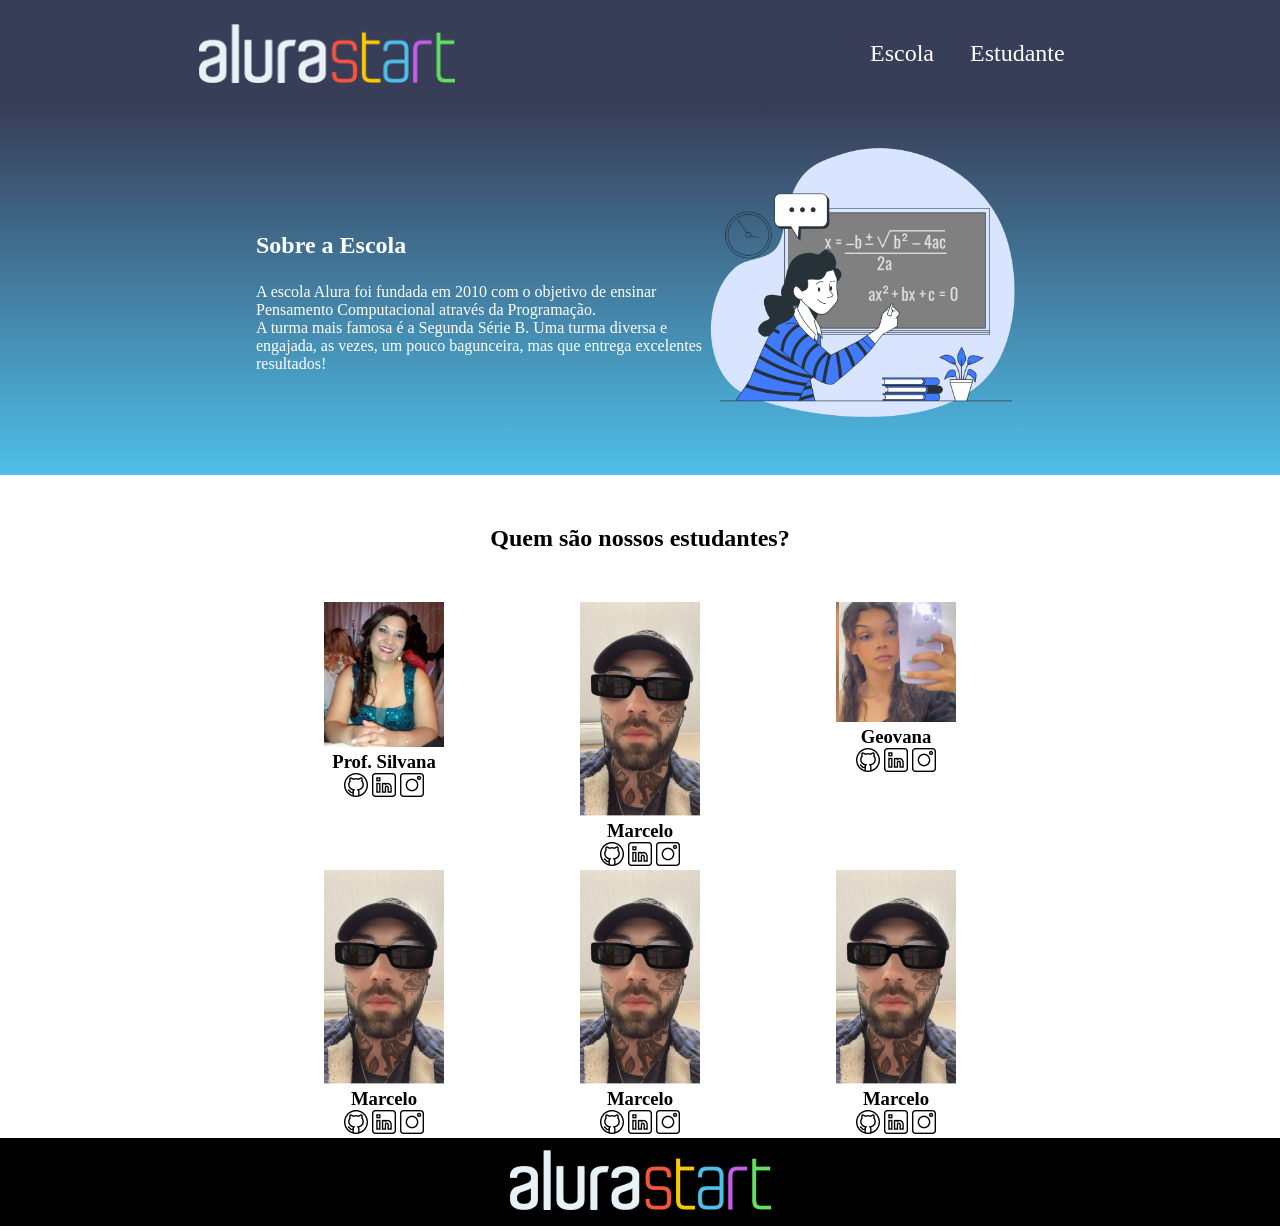
<file: index.html>
<!DOCTYPE html>
<html lang="en">
<head>
    <meta charset="UTF-8">
    <meta http-equiv="X-UA-compatible" content="IE-edge">
    <meta name="viewport" content="width=, initial-scale=1.0">
    <title>Document</title>
    <link rel="stylesheet" href="style.css">
    <link rel="preconnect" href="https://fonts.google.apis">
    
</head>
<body>
    <header class="cabeçalho">
        <img class="cabeçalho-imagem" src="img/alurastart logo 1.png" alt="logo do alura start">
        <ul class="cabeçalho-lista">
            <li class="cabeçalho-lista-item">Escola</li>
            <li class="cabeçalho-lista-item">Estudante</li>
        </ul>
    </header>
    <section class="escola"> 
        <div class="escola-div-conteudo">
            <h2 class="escola-titulo"> Sobre a Escola</h2>
            <p class="escola-texto-um">A escola Alura foi fundada em 2010 com o objetivo de ensinar Pensamento Computacional através da Programação. </p> 
            <p class="escola-texto-dois">A turma mais famosa é a Segunda Série B. Uma turma diversa e engajada, as vezes, um pouco bagunceira, mas que entrega excelentes resultados!</p>
        </div>
       
<img class="escola-imagem" src="img/Formula-bro.png" alt="Professora no quadro">
    </section>
        <section class="estudante">
        <h2 class="estudante-titulo">Quem são nossos estudantes?</h2>
        <div class="estudante-todos">
            <span></span>
        <div class="estudante-div">
            <img class="estudante-imagem" src="img/Silvana.jpg" alt="foto de Silvana"> 
            <h3 class="estudante-nome">Prof. Silvana</h3>
            <a href="https://github.com/Silvana14041975"><img class="estudante-icone" src="img/github.png" alt="icone github"></a>
            <a href="https://linkedin.com/Silvana14041975"><img class="estudante-icone" src="img/linkedin.png" alt="icone linkedin"></a>
            <a href="https://instagram.com/Silvana14041975"><img class="estudante-icone" src="img/instagram.png" alt="icone instagram"></a>
        </div>
        <div class="estudante-div">
            <img class="estudante-imagem" src="img/Marcelo.jpg" alt="foto do marcelo"> 
            <h3 class="estudante-nome">Marcelo</h3>
            <img class="estudante-icone" src="img/github.png" alt="icone github">
            <img class="estudante-icone" src="img/linkedin.png" alt="icone linkedin">
            <img class="estudante-icone" src="img/instagram.png" alt="icone instagram">
        </div>
        <div class="estudante-div">
            <img class="estudante-imagem" src="img/Geovana2ºB.jpg" alt="foto de Geovana"> 
            <h3 class="estudante-nome">Geovana</h3>
            <a href="https://github.com/Silvana14041975"><img class="estudante-icone" src="img/github.png" alt="icone github"></a>
            <img class="estudante-icone" src="img/linkedin.png" alt="icone linkedin">
            <img class="estudante-icone" src="img/instagram.png" alt="icone instagram">
        </div>
        <span></span>
        <span></span>
        <div class="estudante-div">
            <img class="estudante-imagem" src="img/Marcelo.jpg" alt="foto do marcelo"> 
            <h3 class="estudante-nome">Marcelo</h3>
            <img class="estudante-icone" src="img/github.png" alt="icone github">
            <img class="estudante-icone" src="img/linkedin.png" alt="icone linkedin">
            <img class="estudante-icone" src="img/instagram.png" alt="icone instagram">
        </div>
        <div class="estudante-div">
            <img class="estudante-imagem" src="img/Marcelo.jpg" alt="foto do marcelo"> 
            <h3 class="estudante-nome">Marcelo</h3>
            <img class="estudante-icone" src="img/github.png" alt="icone github">
            <img class="estudante-icone" src="img/linkedin.png" alt="icone linkedin">
            <img class="estudante-icone" src="img/instagram.png" alt="icone instagram">
        </div>
        <div class="estudante-div">
            <img class="estudante-imagem" src="img/Marcelo.jpg" alt="foto do marcelo"> 
            <h3 class="estudante-nome">Marcelo</h3>
            <img class="estudante-icone" src="img/github.png" alt="icone github">
            <img class="estudante-icone" src="img/linkedin.png" alt="icone linkedin">
            <img class="estudante-icone" src="img/instagram.png" alt="icone instagram">
        </div>
    </div>
    </section>
    <footer class="rodape">
        <img class="rodape-imagem" src="img/alurastart logo 1.png" alt="logo da alura start">
    </footer>
    
</body>
</html>
</file>
<file: style.css>
*{
    margin: 0;
    padding: 0;
}

.cabeçalho {
    background-color: #383D58;
    color: white;
    display: flex;
    justify-content: space-around;
    align-items: center;
    padding: 24px 0;
}

.cabeçalho-imagem {
    width: 20%;
}

.cabeçalho-lista-item {
    display: inline-block;
    margin: 0 16px;
    font-size: 24px;
}

.escola-imagem{
    width: 25%;
}

.escola{
    background-image: linear-gradient(#383D58,#4EBFE9);
    color: white;
    display: flex;
    justify-content: center;
    align-items: center;
    padding: 24px 0;
}

.escola-div-conteudo{
    width: 35%;
}

.escola-titulo{
    padding: 24px 0;
}

.estudante-imagem{
    width: 120px;
}

.estudante-icone{
    width: 24px;
}

.estudante-div{
    text-align: center;
}

.estudante-titulo{
    text-align: center;
    padding: 50px 0;
}

.estudante-todos{
    display: grid;
    grid-template-columns: 20% 20% 20% 20% 20%;
}

.rodape{
    background-color: black;
    text-align: center;
}

.rodape-imagem{
    height: 60px;
    padding: 12px 0px;
}
</file>
